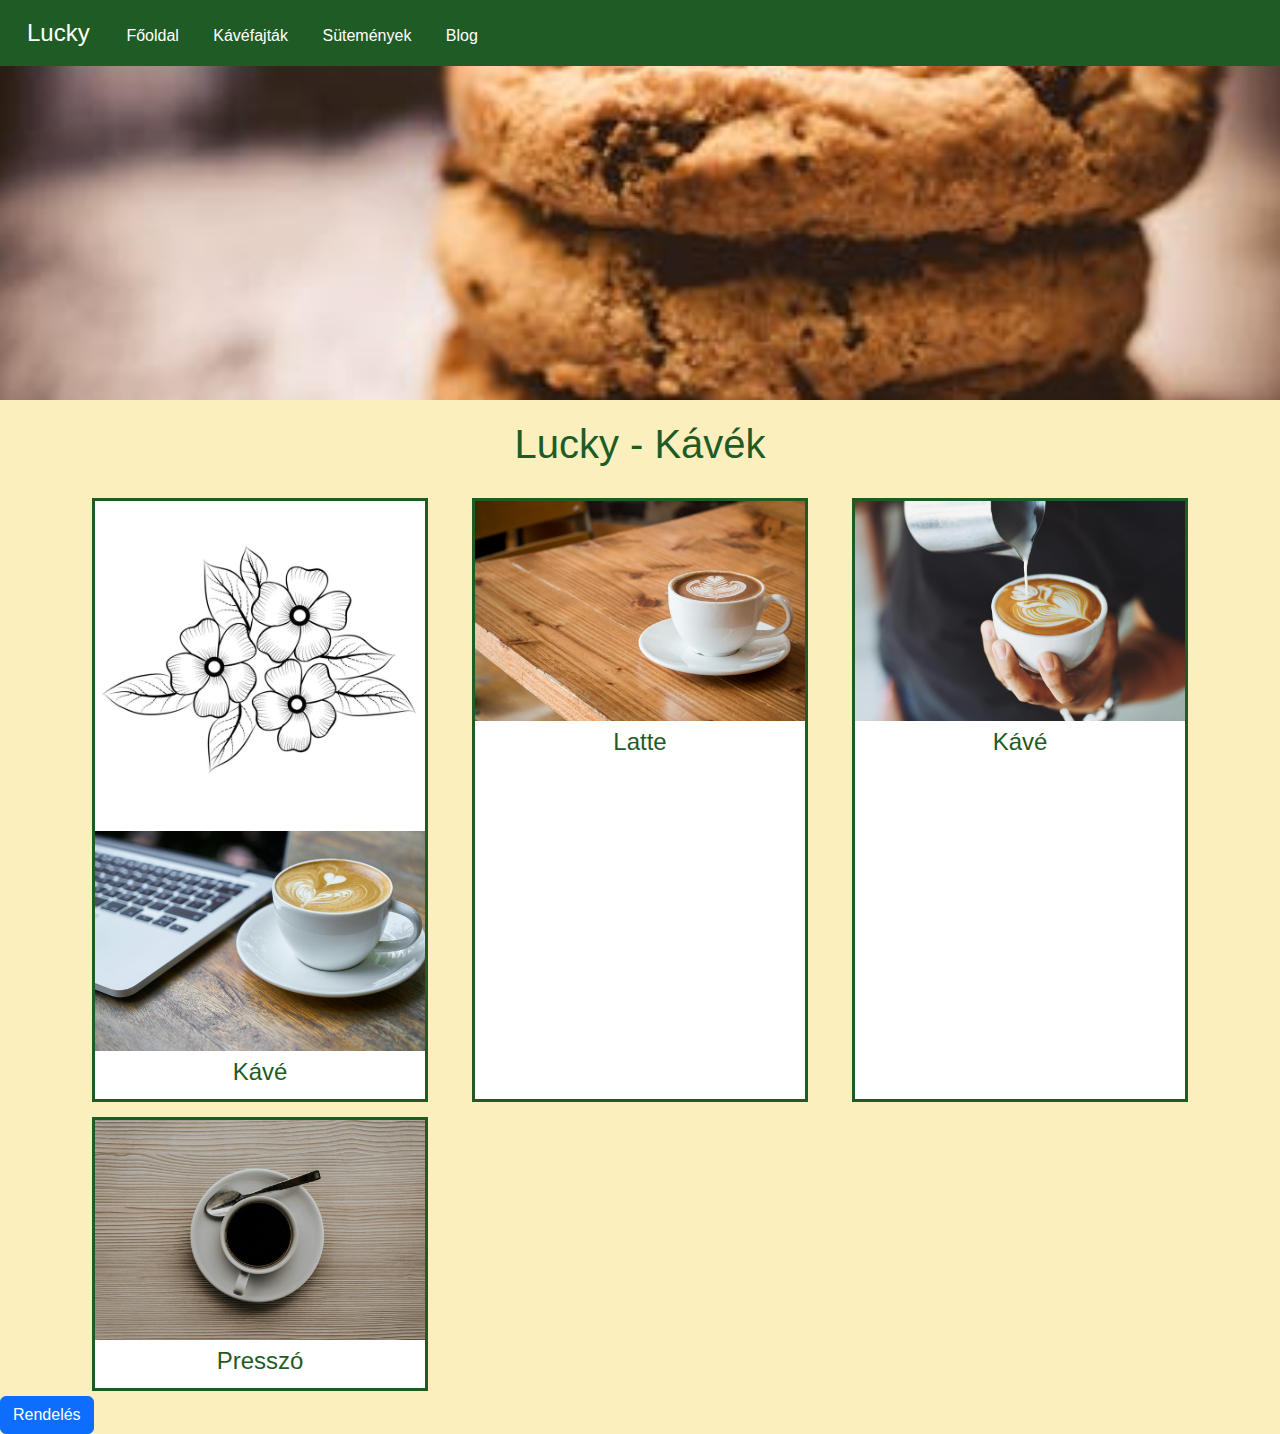
<file: kavefajtak2.html>
<!DOCTYPE html>
<html lang="hu">

<head>
    <meta charset="UTF-8">
    <meta name="viewport" content="width=device-width, initial-scale=1.0">
    <link href="https://cdn.jsdelivr.net/npm/bootstrap@5.3.3/dist/css/bootstrap.min.css" rel="stylesheet" integrity="sha384-QWTKZyjpPEjISv5WaRU9OFeRpok6YctnYmDr5pNlyT2bRjXh0JMhjY6hW+ALEwIH" crossorigin="anonymous">
    <link rel="stylesheet" href="./css/lucky.css">
    <script src="https://cdn.jsdelivr.net/npm/bootstrap@5.3.3/dist/js/bootstrap.bundle.min.js" integrity="sha384-YvpcrYf0tY3lHB60NNkmXc5s9fDVZLESaAA55NDzOxhy9GkcIdslK1eN7N6jIeHz" crossorigin="anonymous"></script>
        
    <title>Lucky kávézó</title>
</head>

<body>
    <nav class="container-fluid">
        <div class="row">
            <div class="col-12">
                <a href="./index.html">
                    Lucky
                </a>
                <a href="./index.html">
                    Főoldal
                </a>
                <a href="./kavefajtak2.html">
                    Kávéfajták
                </a>
                <a href="./sutemenyek.html">
                    Sütemények
                </a>
                <a href="#">
                    Blog
                </a>
            </div>
        </div>
    </nav>
    <div class="row banner">

    </div>
    <h1>Lucky - Kávék</h1>
    <div class="container">
        <div class="row">
            <div class="col-lg-4 col-md-6">
                <div class="kave">
                    <img src="./images/flower.jpg" alt="" class="img-fluid napiAjanlat">
                    <img data-bs-toggle="modal" data-bs-target="#exampleModal" src="images/coffees/coffeeLaptop.jpeg"
                        alt="" class="img-fluid" />
                    <h2>Kávé</h2>
                </div>
            </div>
            <div class="col-lg-4 col-md-6">
                <div class="kave">
                    <img src="./images/coffees/coffeeLatte.jpeg" alt="Latte" class="img-fluid">
                    <h2>Latte</h2>
                </div>
            </div>
            <div class="col-lg-4 col-md-6">
                <div class="kave">
                    <img src="./images/coffees/coffeeMake.jpeg" alt="Kávé" class="img-fluid">
                    <h2>Kávé</h2>
                </div>
            </div>
            <div class="col-lg-4 col-md-6">
                <div class="kave">
                    <img src="./images/coffees/coffeePresso.jpeg" alt="Presszó" class="img-fluid">
                    <h2>Presszó</h2>
                </div>
            </div>
        </div>
    </div>
         <!-- Button trigger modal -->
<button type="button" class="btn btn-primary" data-bs-toggle="modal" data-bs-target="#exampleModal">
    Rendelés
  </button>
  
  <!-- Modal -->
  <div class="modal fade" id="exampleModal" tabindex="-1" aria-labelledby="exampleModalLabel" aria-hidden="true">
    <div class="modal-dialog">
      <div class="modal-content">
        <div class="modal-header">
          <h1 class="modal-title fs-5" id="exampleModalLabel">Kávé rendelés</h1>
          <button type="button" class="btn-close" data-bs-dismiss="modal" aria-label="Close"></button>
        </div>
        <div class="modal-body">
          Biztosan ezt a sütit akarod megrendelni?
        </div>
        <div class="modal-footer">
          <button type="button" class="btn btn-danger" data-bs-dismiss="modal">Mégsem</button>
          <button type="button" class="btn btn-primary">Igen</button>
        </div>
      </div>
    </div>
  </div>

</body>

</html>
</file>
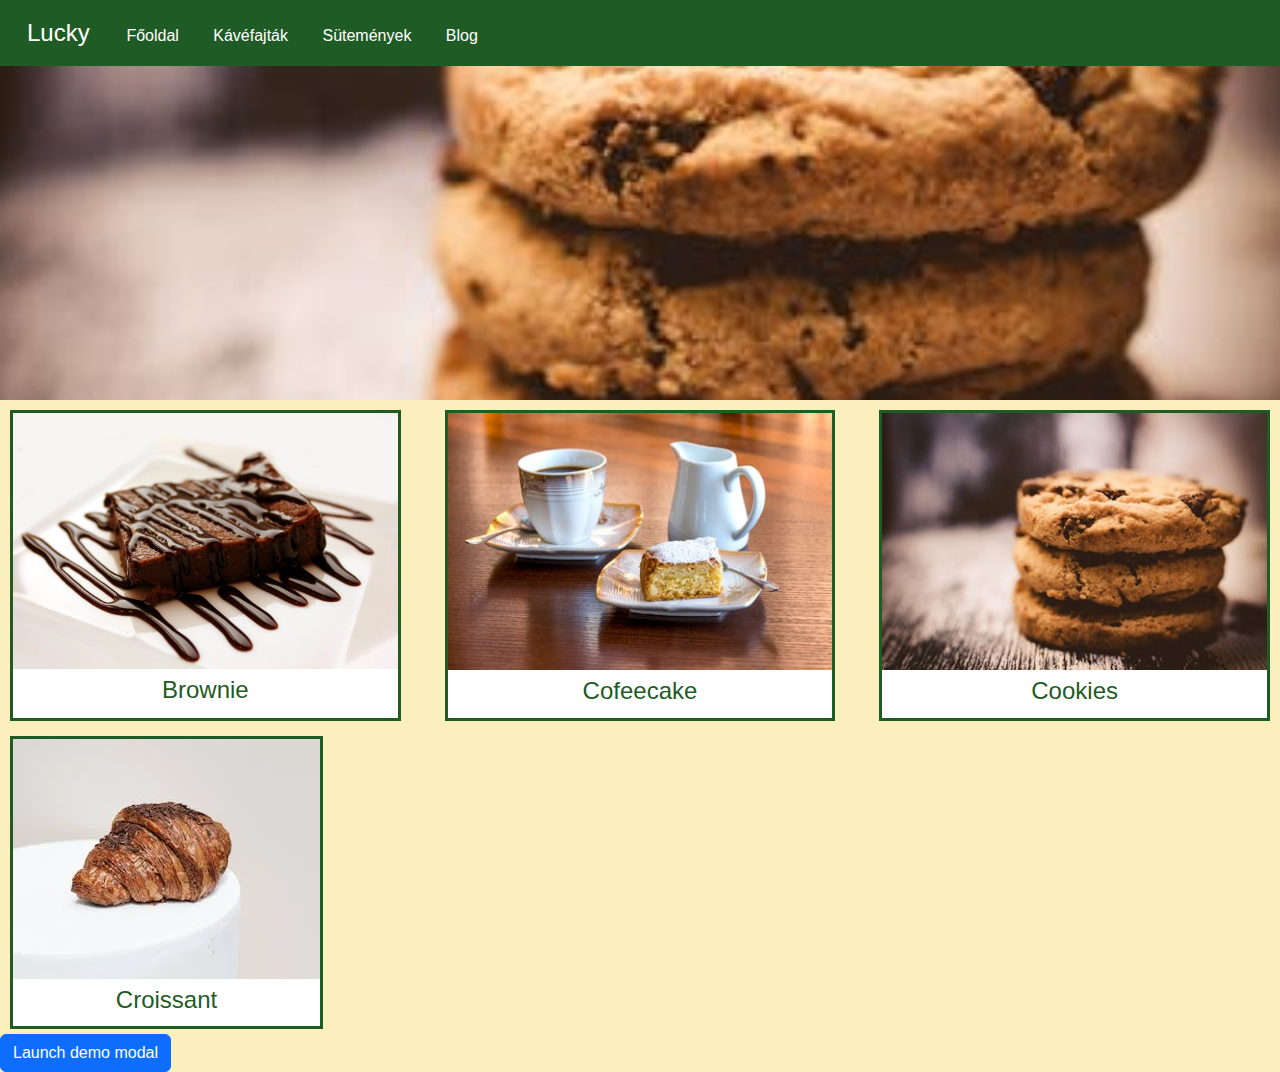
<file: sutemenyek.html>
<!DOCTYPE html>
<html lang="hu">
  <head>
    <meta charset="UTF-8" />
    <meta name="viewport" content="width=device-width, initial-scale=1.0" />
    <link href="https://cdn.jsdelivr.net/npm/bootstrap@5.3.3/dist/css/bootstrap.min.css" rel="stylesheet" integrity="sha384-QWTKZyjpPEjISv5WaRU9OFeRpok6YctnYmDr5pNlyT2bRjXh0JMhjY6hW+ALEwIH" crossorigin="anonymous">
    <link rel="stylesheet" href="css/lucky.css" />
    <script src="https://cdn.jsdelivr.net/npm/bootstrap@5.3.3/dist/js/bootstrap.bundle.min.js" integrity="sha384-YvpcrYf0tY3lHB60NNkmXc5s9fDVZLESaAA55NDzOxhy9GkcIdslK1eN7N6jIeHz" crossorigin="anonymous"></script>
    <title>Sütemények</title>
  </head>
  <body>
    <nav class="container-fluid">
      <div class="row">
        <div class="col-12">
          <a href="./index.html"> Lucky </a>
          <a href="./index.html"> Főoldal </a>
          <a href="./kavefajtak2.html"> Kávéfajták </a>
          <a href="./sutemenyek.html"> Sütemények </a>
          <a href="./blog.html"> Blog </a>
        </div>
      </div>
    </nav>
    <div class="row banner">
      
    </div>
    <div class="container"></div>
        <div class="row">
          <div class="col-lg-4">
            <div class="kave">
              <img data-bs-toggle="modal" data-bs-target="#exampleModal" src="images/cakes/brownie.webp" alt="" class="img-fluid" />
              <h2>Brownie</h2>
            </div>
          </div>
          <div class="col-lg-4">
            <div class="kave">
              <img
                src="images/cakes/coffeecake.jpeg"
                alt=""
                class="img-fluid"
              />
              <h2>Cofeecake</h2>
            </div>
          </div>
          <div class="col-lg-4">
            <div class="kave">
              <img src="images/cakes/cookies.jpeg" alt="" class="img-fluid" />
              <h2>Cookies</h2>
            </div>
          </div>
          <div class="col-lg-4">
            <div class="kave">
              <img src="images/cakes/croissant.png" alt="" class="img-fluid" />
              <h2>Croissant</h2>
            </div>
          </div>
        </div>
      <!-- Button trigger modal -->
<button type="button" class="btn btn-primary" data-bs-toggle="modal" data-bs-target="#exampleModal">
  Launch demo modal
</button>

<!-- Modal -->
<div class="modal fade" id="exampleModal" tabindex="-1" aria-labelledby="exampleModalLabel" aria-hidden="true">
  <div class="modal-dialog">
    <div class="modal-content">
      <div class="modal-header">
        <h1 class="modal-title fs-5" id="exampleModalLabel">Sütemény rendelés</h1>
        <button type="button" class="btn-close" data-bs-dismiss="modal" aria-label="Close"></button>
      </div>
      <div class="modal-body">
        Biztosan ezt a sütit akarod megrendelni?
      </div>
      <div class="modal-footer">
        <button type="button" class="btn btn-danger" data-bs-dismiss="modal">Mégsem</button>
        <button type="button" class="btn btn-primary">Igen</button>
      </div>
    </div>
  </div>
</div>
  </body>
</html>
</file>
<file: css/lucky.css>
body{
    background-color: #fbefbd;
    font-family: Arial, Helvetica, sans-serif;
    margin: 0px;
}

nav{
    background-color: #1f5b25;
    padding: 15px;
    position: fixed;
    width: 100%;
}

nav a {
    color: #fff;
    margin: 15px;
    text-decoration: none;
}

nav a:hover{
    color: #fff;
    text-decoration: none;
}

nav a:first-child{
    font-size: 150%;
}

.banner{
    background-image: url("../images/cakes/cookies.jpeg");
    background-position: center center;
    background-size: cover;
    
    height: 400px;
    
}


.suti, .kave{
    border: #1f5b25 3px solid;
    background-color: #fff;
    width: fit-content;
    margin: 10px;
    color: #1f5b25;
    height: calc(100% - 15px);
}


.suti h2, .kave h2{
    text-align: center;
    font-size: 150%;
    margin: 7px 0px;
}


h1{
    color: #1f5b25;
    text-align: center;
    margin: 20px 0px;
    
}
</file>
